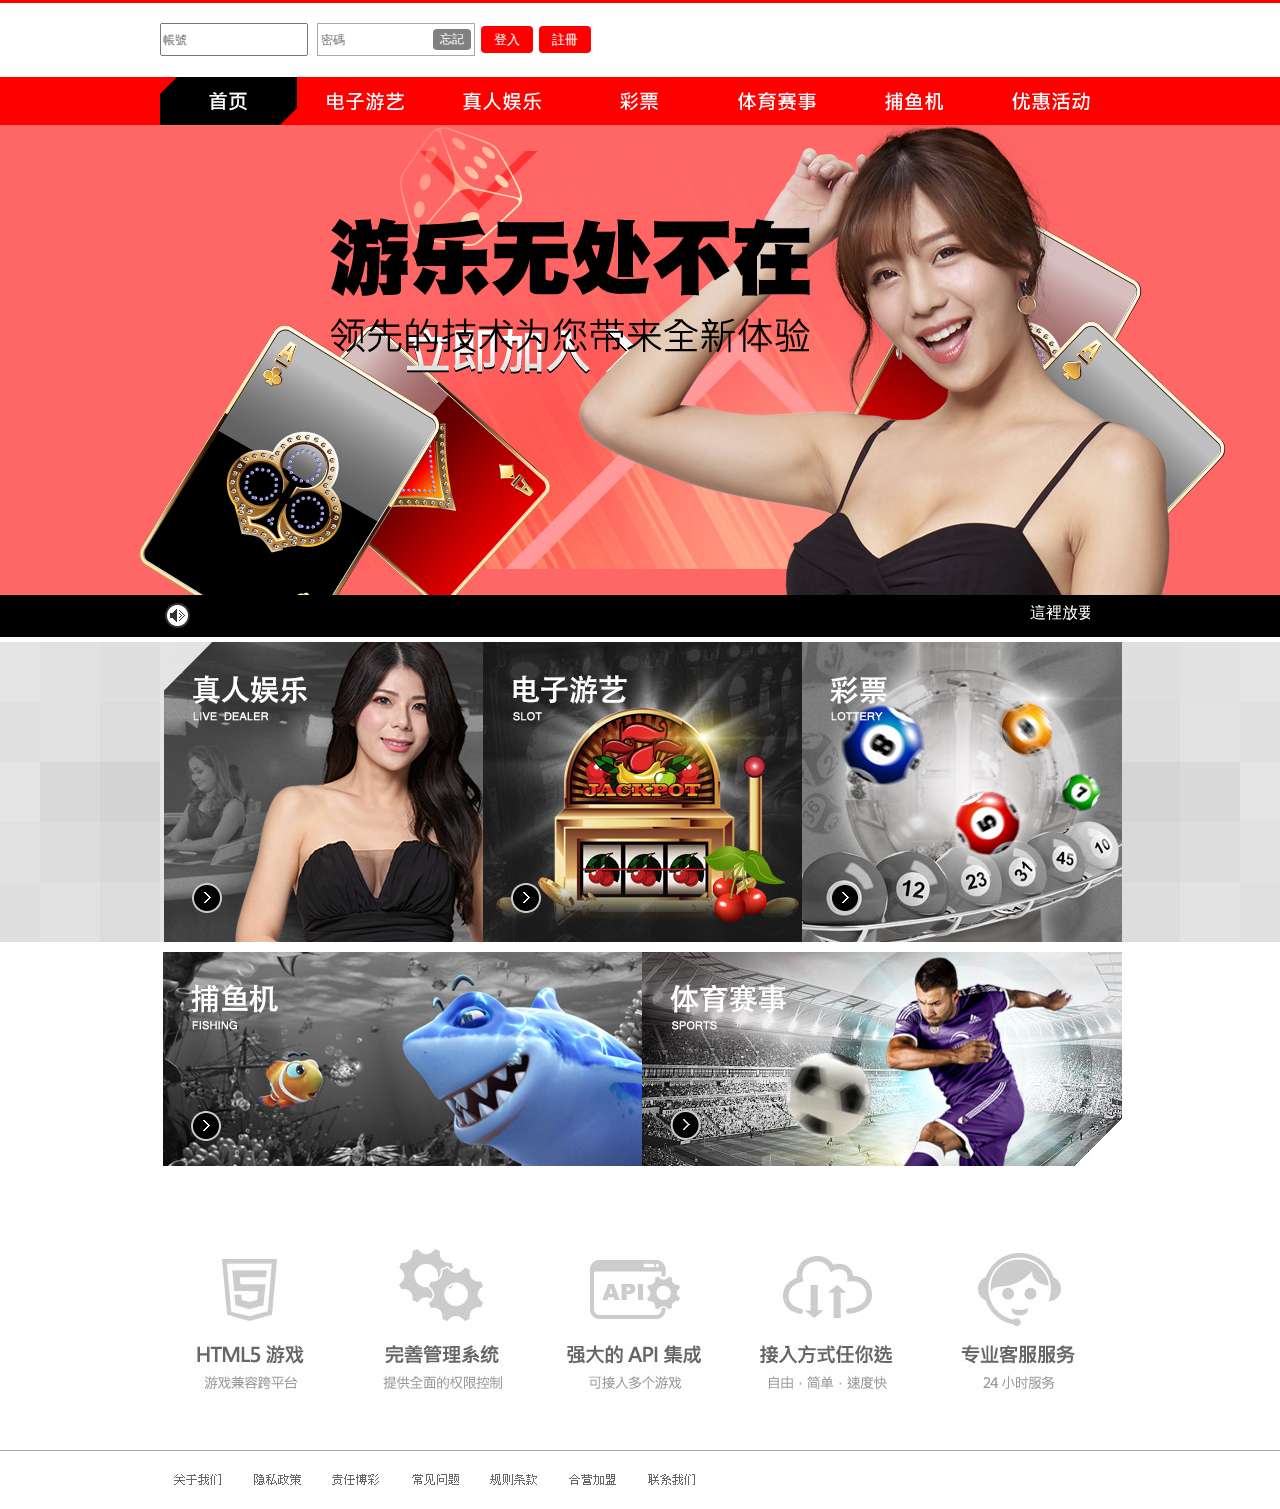
<file: Index.html>
<!DOCTYPE html>
<html>
<head>
    <title> </title>
    <link rel="stylesheet" type="text/css" href="index.css">
    <link rel="stylesheet" type="text/css" href="css_reset.css">
    <link rel="stylesheet" href="animate.css">
</head>
<body>

  <header style="border-top: 3px solid red;">
    <div class="header_content">
      <div class="register">
        <input type="text" name="n1" placeholder="帳號" id="account" style="margin-right: 5px;font-size: 12px;">
        <div class="pw_wrap">
          <input type="password" id="login_password" name="n2" placeholder="密碼" style="font-size: 12px;">
          <a class="btn-a" href="http://www.esk888.com/forgotpassword.php" style="color: white;"><button class="pass-btn" style="font-size: 12px;">忘記</button></a>
        </div>     
        <a class="btn-a" href="javascript:void(0);" style="color: white;"><button class="enter-btn proceedSignin" style="font-size: 13px;">登入</button></a>
        <a class="btn-a" href="http://www.esk888.com/register.php" style="color: white;">
        <button class="id-btn" style="font-size: 13px;">註冊</button></a>
      </div>
   <!--    <div class="logon">
        <p>歡迎! <span style="color: red;">Member ID</span>
        餘額: <span style="color: red;">99999</span>
          <a class="member" href="">帳戶中心  </a>|<a href=""> 額度轉讓 </a>|<a href=""> 線上存款</a>
        </p>
        <div class="logon1">
          <a class="off" href=""><img class="logoutbtn" src="images/logoutbtn.png"></a>
          <a  class="on" href=""><img class="logoutbtn" src="images/logoutbtnact.png"></a>
        </div> 
      </div> -->
            
    </div>
  </header>
<div class="menu">
    <div class="menubtns">
       <a href=""><img src="images/menu/mainbtnact.png"></a> 
       <a href=""><img src="images/menu/egamebtn.png"></a> 
       <a href=""><img src="images/menu/livebtn.png"></a> 
       <a href=""><img src="images/menu/lotterybtn.png"></a> 
       <a href=""><img src="images/menu/sportsbtn.png"></a> 
       <a href=""><img src="images/menu/sharkbtn.png"></a> 
       <a href=""><img src="images/menu/promobtn.png"></a>
    </div>
</div>
<div class="carousel">
  <div class="mainbg">
    <img class="card1" src="images/index/card1.png" alt="">
    <img class="card2" src="images/index/card2.png" alt="">
     <img class="lady animated fadeInLeft" src="images/index/lady.png" alt="">
    <img class="card3" src="images/index/card3.png" alt="">
    <img class="card4" src="images/index/card4.png" alt="">
    <a href=""> <img class="joinbtn animated fadeInLeft" src="images/joinbtn.png" alt=""></a>
     <img class="maintext animated fadeInRight" src="images/mainbgtext.png" alt="">
     <img class="dies" src="images/dies.png" alt="">
  </div>
</div>

<div class="text">
	
    <div class="text_content">
    
    	<div class="marqueetext">
    		<marquee class="movetext">這裡放要跑的文字</marquee>
    	</div>
    	
    </div>

</div>
<div class="firstroll">
    <div class="banner1">
        <img class="on" src="images/index/live_on.png">
        <img class="off" src="images/index/live_off.png">
    </div>
    <div class="banner2">
        <img class="on" src="images/index/slot_on.jpg">
        <img class="off" src="images/index/slot_off.jpg">
    </div>
    <div class="banner3">
        <img class="on" src="images/index/lottery_on.jpg">
        <img class="off" src="images/index/lottery_off.jpg">
    </div>
    <div class="clear"></div>
</div>

<div class="secondroll">
    <div class="banner4">
        <img class="on" src="images/index/shark_on.jpg">
        <img class="off" src="images/index/shark_off.jpg">
    </div>
    <div class="banner5">
        <img class="on" src="images/index/sports_on.jpg">
        <img class="off" src="images/index/sports_off.jpg">
    </div>
    <div class="clear"></div>
</div>

<div class="info">
    <img src="images/info.jpg">
</div>

<footer style=" border-top: 1px solid darkgray;">
  <div class="footer">
    <div class="footer_btns">
      <a href=""><img src="images/footer/footer_about.png"></a> 
      <a href=""><img src="images/footer/footer_policy.png"></a> 
      <a href=""><img src="images/footer/footer_respons.png"></a> 
      <a href=""><img src="images/footer/footer_questions.png"></a> 
      <a href=""><img src="images/footer/footer_rules.png"></a> 
      <a href=""><img src="images/footer/footer_business.png"></a> 
      <a href=""><img src="images/footer/footer_contact.png"></a> 
    </div>
  </div>
</footer>

</body>
</html>
</file>
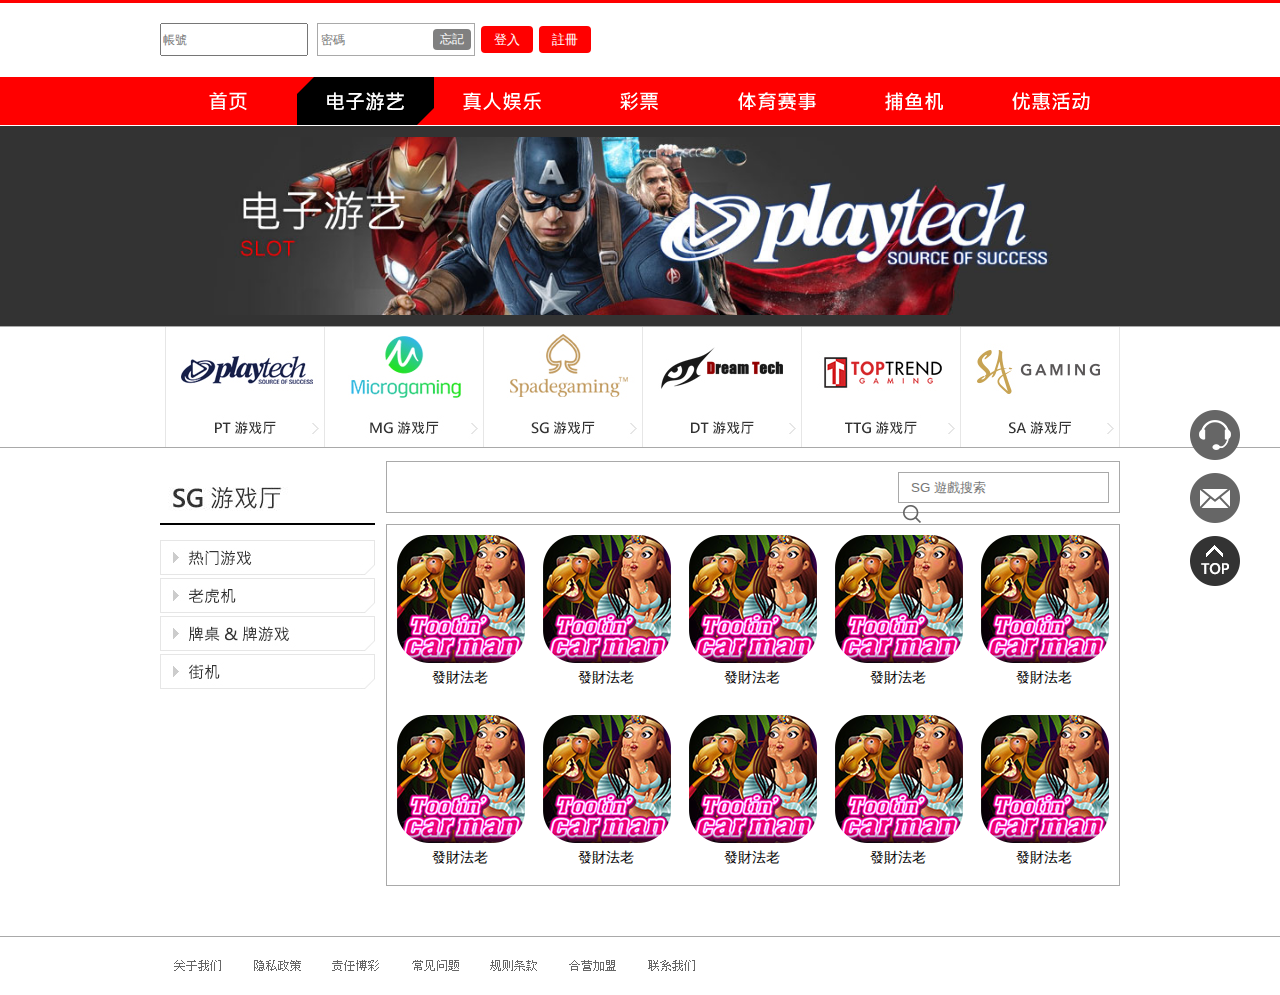
<file: egame.html>
<!DOCTYPE html>
<html>
<head>
  <title></title>
  <link rel="stylesheet" type="text/css" href="index.css">
  <link rel="stylesheet" type="text/css" href="css_reset.css">
  <link rel="stylesheet" href="animate.css">
</head>
<body>
<div class="allwrap">
  <header style="border-top: 3px solid red;">
    <div class="header_content">
      <div class="register">
        <input type="text" name="n1" placeholder="帳號" id="account" style="margin-right: 5px;font-size: 12px;">
        <div class="pw_wrap">
          <input type="password" id="login_password" name="n2" placeholder="密碼" style="font-size: 12px;">
          <a class="btn-a" href="http://www.esk888.com/forgotpassword.php" style="color: white;"><button class="pass-btn" style="font-size: 12px;">忘記</button></a>
        </div>     
        <a class="btn-a" href="javascript:void(0);" style="color: white;"><button class="enter-btn proceedSignin" style="font-size: 13px;">登入</button></a>
        <a class="btn-a" href="http://www.esk888.com/register.php" style="color: white;">
        <button class="id-btn" style="font-size: 13px;">註冊</button></a>
      </div>
     <!--  <div class="logon">
        <p>歡迎! <span style="color: red;">Member ID</span>
        餘額: <span style="color: red;">99999</span>
          <a class="member" href="">帳戶中心  </a>|<a href=""> 額度轉讓 </a>|<a href=""> 線上存款</a>
        </p>
        <div class="logon1">
          <a class="off" href=""><img class="logoutbtn" src="images/logoutbtn.png"></a>
          <a  class="on" href=""><img class="logoutbtn" src="images/logoutbtnact.png"></a>
        </div> 
      </div> -->
            
    </div>
  </header>
  <div class="menu">
      <div class="menubtns">
        <a href=""><div class="mainbtn"></div></a>
        <a href=""><div class="egamebtnact"></div></a> 
        <a href=""><div class="livebtn"></div></a>
        <a href=""><div class="lotterybtn"></div></a>
        <a href=""><div class="sportsbtn"></div></a>
        <a href=""><div class="sharkbtn"></div></a>
        <a href=""><div class="promobtn"></div></a>
      </div>
  </div>
  <div class="ebg">
    <div id="egamebg" class="egamebg animated fadeInRight"></div>
  </div>
  
  <div class="brands">
      <img class="playtech bgg" onmouseover="this.src='images/brand/playtechact.jpg';" onmouseout="this.src='images/brand/playtech.jpg';" src="images/brand/playtech.jpg">
    <img class="micro bgg" onmouseover="this.src='images/brand/microact.jpg';" onmouseout="this.src='images/brand/micro.jpg';" src="images/brand/micro.jpg">

    <img class="spade bgg" onmouseover="this.src='images/brand/spadeact.jpg';" onmouseout="this.src='images/brand/spade.jpg';" src="images/brand/spade.jpg">

    <img class="dt bgg" onmouseover="this.src='images/brand/dtact.jpg';" onmouseout="this.src='images/brand/dt.jpg';" src="images/brand/dt.jpg">

    <img class="top bgg" onmouseover="this.src='images/brand/topact.jpg';" onmouseout="this.src='images/brand/top.jpg';" src="images/brand/top.jpg">

     <img class="SA bgg" onmouseover="this.src='images/brand/SAact.jpg';" onmouseout="this.src='images/brand/SA.jpg';" src="images/brand/SA.jpg">
  </div>

  <div class="egamewrap">
    <div class="searchtool">
      <div class="searchbar">
        <input type="text" placeholder="SG 遊戲搜索">
        <a href=""><img class="searchicon" src="images/searchicon.png" alt=""></a> 
      </div>
    </div>

    <div class="sides">
      <img class="side_title" src="images/list/listtitle.jpg">
      <div class="sidelist">
        <img class="off" src="images/list/hotgame.jpg">
        <img class="on" src="images/list/hotgameact.jpg">
      </div>
      <div class="sidelist">
        <img class="off" src="images/list/slot.jpg">
        <img class="on" src="images/list/slotact.jpg">
      </div>
      <div class="sidelist">
        <img class="off" src="images/list/card.jpg">
        <img class="on" src="images/list/cardact.jpg">
      </div>
      <div class="sidelist">
        <img class="off" src="images/list/machine.jpg">
        <img class="on" src="images/list/machineact.jpg">
      </div>
    </div>

    <div class="gamecontent">
       <div class="game">
         <img src="images/gamelogo.png" alt="">
         <p>發財法老</p>
       </div>
       <div class="game">
         <img src="images/gamelogo.png" alt="">
         <p>發財法老</p>
       </div>
       <div class="game">
         <img src="images/gamelogo.png" alt="">
         <p>發財法老</p>
       </div>
       <div class="game">
         <img src="images/gamelogo.png" alt="">
         <p>發財法老</p>
       </div>
       <div class="game">
         <img src="images/gamelogo.png" alt="">
         <p>發財法老</p>
       </div>
       <div class="game">
         <img src="images/gamelogo.png" alt="">
         <p>發財法老</p>
       </div>
       <div class="game">
         <img src="images/gamelogo.png" alt="">
         <p>發財法老</p>
       </div>
       <div class="game">
         <img src="images/gamelogo.png" alt="">
         <p>發財法老</p>
       </div>
       <div class="game">
         <img src="images/gamelogo.png" alt="">
         <p>發財法老</p>
       </div>
       <div class="game">
         <img src="images/gamelogo.png" alt="">
         <p>發財法老</p>
       </div>
    </div>
  
    <div class="clear"></div>
  </div>

   <aside>
    <div class="aside">
      <div class="sidelist">
        <a href="">
          <img class="off" src="images/contact.png">
          <img class="on" src="images/contactact.png">
        </a>
      </div>
      <div class="sidelist">
        <a href="">
          <img class="off" src="images/email.png">
          <img class="on" src="images/emailact.png">
        </a>
      </div>
      <div class="sidelist">
        <a href="">
          <img class="off" src="images/topbtn.png">
          <img class="on" src="images/topbtnact.png">
        </a>
      </div>
    </div>
  </aside>
</div> <!-- This is allwrap tag to stick footer bottom-->
<footer style=" border-top: 1px solid darkgray;">
  <div class="footer">
    <div class="footer_btns">
      <a href=""><div class="footer_about"></div></a> 
      <a href=""><div class="footer_policy"></div></a>
      <a href=""><div class="footer_respons"></div></a>
      <a href=""><div class="footer_questions"></div></a> 
      <a href=""><div class="footer_rules"></div></a>
      <a href=""><div class="footer_business"></div></a>
      <a href=""><div class="footer_contact"></div></a>
    </div>
  </div>
</footer>
<script src="jquery-3.2.1.min.js"></script>
<script type="text/javascript">
  

  $('.micro').hover(function(){
    $('.egamebg').css("background", "url('images/egame/microbg.jpg')");
    $('.egamebg').css("backgroundPosition", "center");
      }, function(){
    $('.egamebg').css("background", "");
  });

  $('.spade').hover(function(){
    $('.egamebg').css("background", "url('images/egame/spadebg.jpg')");
    $('.egamebg').css("backgroundPosition", "center");
      }, function(){
    $('.egamebg').css("background", "");
  });

  $('.playtech').hover(function(){
    $('.egamebg').css("background", "url('images/egame/playtechbg.jpg')");
    $('.egamebg').css("backgroundPosition", "center");
      }, function(){
    $('.egamebg').css("background", "");
  });

  $('.dt').hover(function(){
    $('.egamebg').css("background", "url('images/egame/dtbg.jpg')");
    $('.egamebg').css("backgroundPosition", "center");
      }, function(){
    $('.egamebg').css("background", "");
  });

  $('.top').hover(function(){
    $('.egamebg').css("background", "url('images/egame/topbg.jpg')");
    $('.egamebg').css("backgroundPosition", "center");
      }, function(){
    $('.egamebg').css("background", "");
  });

  $('.SA').hover(function(){
    $('.egamebg').css("background", "url('images/egame/SAbg.jpg')");
    $('.egamebg').css("backgroundPosition", "center");
      }, function(){
    $('.egamebg').css("background", "");
  });


</script>
</body>
</html>
</file>
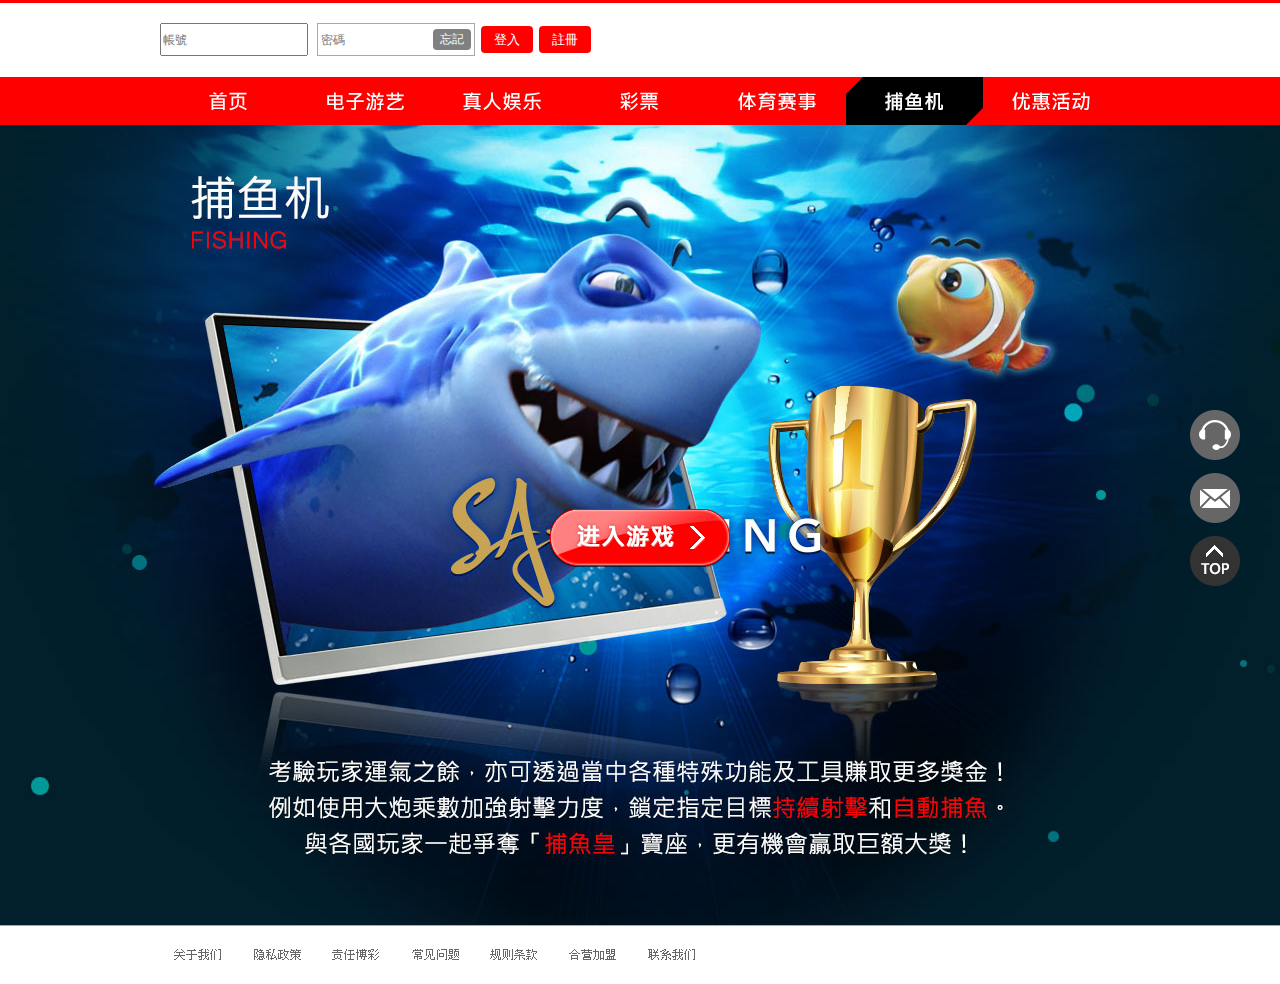
<file: Fishing.html>
<!DOCTYPE html>
<html>
<head>
  <title></title>
  <link rel="stylesheet" type="text/css" href="index.css">
  <link rel="stylesheet" type="text/css" href="css_reset.css">
</head>
<body>
<div class="allwrap">
  <header style="border-top: 3px solid red;">
    <div class="header_content">
      <div class="register">
        <input type="text" name="n1" placeholder="帳號" id="account" style="margin-right: 5px;font-size: 12px;">
        <div class="pw_wrap">
          <input type="password" id="login_password" name="n2" placeholder="密碼" style="font-size: 12px;">
          <a class="btn-a" href="http://www.esk888.com/forgotpassword.php" style="color: white;"><button class="pass-btn" style="font-size: 12px;">忘記</button></a>
        </div>     
        <a class="btn-a" href="javascript:void(0);" style="color: white;"><button class="enter-btn proceedSignin" style="font-size: 13px;">登入</button></a>
        <a class="btn-a" href="http://www.esk888.com/register.php" style="color: white;">
        <button class="id-btn" style="font-size: 13px;">註冊</button></a>
      </div>
     <!--  <div class="logon">
        <p>歡迎! <span style="color: red;">Member ID</span>
        餘額: <span style="color: red;">99999</span>
          <a class="member" href="">帳戶中心  </a>|<a href=""> 額度轉讓 </a>|<a href=""> 線上存款</a>
        </p>
        <div class="logon1">
          <a class="off" href=""><img class="logoutbtn" src="images/logoutbtn.png"></a>
          <a  class="on" href=""><img class="logoutbtn" src="images/logoutbtnact.png"></a>
        </div> 
      </div> -->
            
    </div>
  </header>
<div class="menu">
    <div class="menubtns">
       <a href=""><img src="images/menu/mainbtn.png"></a> 
       <a href=""><img src="images/menu/egamebtn.png"></a> 
       <a href=""><img src="images/menu/livebtn.png"></a> 
       <a href=""><img src="images/menu/lotterybtn.png"></a> 
       <a href=""><img src="images/menu/sportsbtn.png"></a> 
       <a href=""><img src="images/menu/sharkbtnact.png"></a> 
       <a href=""><img src="images/menu/promobtn.png"></a>
    </div>
</div>

<div class="fishingbg">
  <img class="fishingbtn" src="images/enterbtn.png">


</div>



  <aside>
    <div class="aside">
      <div class="sidelist">
        <a href="">
          <img class="off" src="images/contact.png">
          <img class="on" src="images/contactact.png">
        </a>
      </div>
      <div class="sidelist">
        <a href="">
          <img class="off" src="images/email.png">
          <img class="on" src="images/emailact.png">
        </a>
      </div>
      <div class="sidelist">
        <a href="">
          <img class="off" src="images/topbtn.png">
          <img class="on" src="images/topbtnact.png">
        </a>
      </div>
    </div>
  </aside>
</div> <!-- This is allwrap tag to stick footer bottom-->

<footer style=" border-top: 1px solid darkgray;">
  <div class="footer">
    <div class="footer_btns">
      <a href=""><img src="images/footer/footer_about.png"></a> 
      <a href=""><img src="images/footer/footer_policy.png"></a> 
      <a href=""><img src="images/footer/footer_respons.png"></a> 
      <a href=""><img src="images/footer/footer_questions.png"></a> 
      <a href=""><img src="images/footer/footer_rules.png"></a> 
      <a href=""><img src="images/footer/footer_business.png"></a> 
      <a href=""><img src="images/footer/footer_contact.png"></a> 
    </div>
  </div>
</footer>
</body>
</html>
</file>
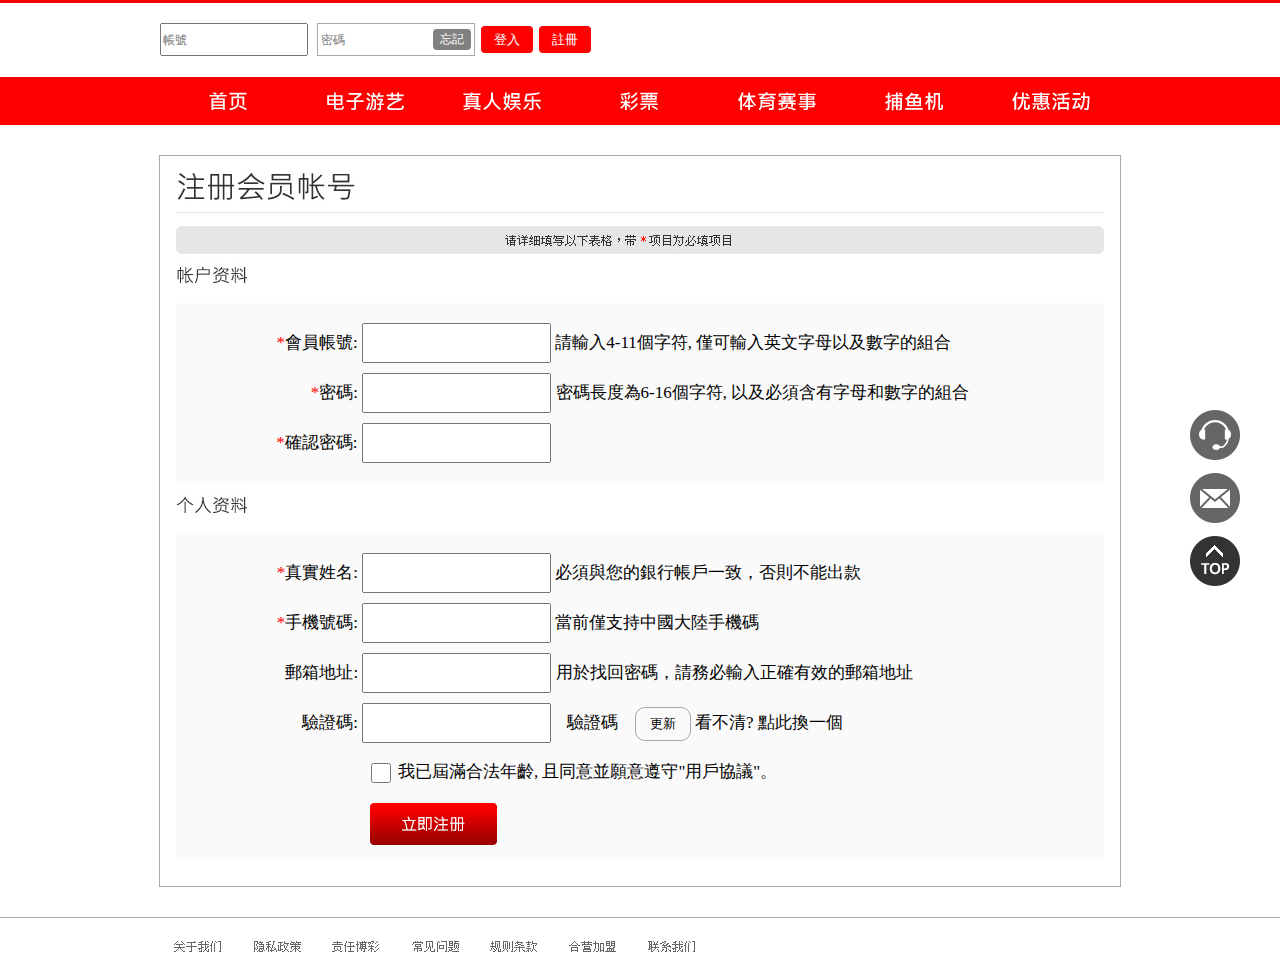
<file: register.html>
<!DOCTYPE html>
<html>
<head>
  <title></title>
  <link rel="stylesheet" type="text/css" href="index.css">
  <link rel="stylesheet" type="text/css" href="css_reset.css">
</head>
<body>

<div class="allwrap">
  <header style="border-top: 3px solid red;">
    <div class="header_content">
      <div class="register">
        <input type="text" name="n1" placeholder="帳號" id="account" style="margin-right: 5px;font-size: 12px;">
        <div class="pw_wrap">
          <input type="password" id="login_password" name="n2" placeholder="密碼" style="font-size: 12px;">
          <a class="btn-a" href="http://www.esk888.com/forgotpassword.php" style="color: white;"><button class="pass-btn" style="font-size: 12px;">忘記</button></a>
        </div>     
        <a class="btn-a" href="javascript:void(0);" style="color: white;"><button class="enter-btn proceedSignin" style="font-size: 13px;">登入</button></a>
        <a class="btn-a" href="http://www.esk888.com/register.php" style="color: white;">
        <button class="id-btn" style="font-size: 13px;">註冊</button></a>
      </div>
      <!-- <div class="logon">
        <p>歡迎! <span style="color: red;">Member ID</span>
        餘額: <span style="color: red;">99999</span>
          <a class="member" href="">帳戶中心  </a>|<a href=""> 額度轉讓 </a>|<a href=""> 線上存款</a>
        </p>
        <div class="logon1">
          <a class="off" href=""><img class="logoutbtn" src="images/logoutbtn.png"></a>
          <a  class="on" href=""><img class="logoutbtn" src="images/logoutbtnact.png"></a>
        </div> 
      </div> -->
    </div>
  </header>

  <div class="menu">
    <div class="menubtns">
      <a href=""><img src="images/menu/mainbtn.png"></a> 
      <a href=""><img src="images/menu/egamebtn.png"></a> 
      <a href=""><img src="images/menu/livebtn.png"></a> 
      <a href=""><img src="images/menu/lotterybtn.png"></a> 
      <a href=""><img src="images/menu/sportsbtn.png"></a> 
      <a href=""><img src="images/menu/sharkbtn.png"></a> 
      <a href=""><img src="images/menu/promobtn.png"></a>
    </div>
  </div>

  <!-- Register Page Begins -->

  <div class="registerTable">
    <img class="registertitle" src="images/registertitle.jpg">
    <div class="acctinfo">
      <div class="resetInput1 regiacct">
        <span><span style="color:red;">*</span>會員帳號:</span>
        <input type="account" name="" style="font-size: 14px;">
        <span>請輸入4-11個字符, 僅可輸入英文字母以及數字的組合</span>
      </div>
      <div>
        <span><span style="color:red;">*</span>密碼:</span>
        <input type="account" name="" style="font-size: 14px;">
        <span>密碼長度為6-16個字符, 以及必須含有字母和數字的組合</span>
      </div>
      <div class="submitBtn regiconfirmPW">
        <span><span style="color:red;">*</span>確認密碼:</span>
        <input type="account" name="" style="font-size: 14px;">
      </div>
    </div>

    <img class="registertitle" src="images/registerinfo.jpg">

    <div class="personinfo">
      <div class="resetInput1 regiacct personinfo1">
        <span><span style="color:red;">*</span>真實姓名:</span>
        <input type="account" name="" style="font-size: 14px;">
        <span>必須與您的銀行帳戶一致，否則不能出款</span>
      </div>
      <div class="personinfo2">
        <span><span style="color:red;">*</span>手機號碼:</span>
        <input type="account" name="" style="font-size: 14px;">
        <span>當前僅支持中國大陸手機碼</span>
      </div>
      <div class="personinfo3">
        <span>郵箱地址:</span>
        <input type="account" name="" style="font-size: 14px;">
        <span>用於找回密碼，請務必輸入正確有效的郵箱地址</span>
      </div>
      <div class="verify personinfo4">
        <span>驗證碼:</span>
        <input type="account" name="" style="font-size: 14px;">
        <div style="width: 75px;">驗證碼</div>
        <button>更新</button>
        <p>看不清? 點此換一個</p>
      </div>
      <div class="verify checkage">
        <p><input type="checkbox" name="">
          我已屆滿合法年齡, 且同意並願意遵守"用戶協議"。
        </p>
      </div>
      <div class="regi">
        <a href=""><img class="off " src="images/regibtn.png"></a>
        <a href=""><img class="on " src="images/regibtnact.png"></a>
      </div>
    </div> <!-- This is personinfo tag -->
  </div> <!-- This is registerTable tag -->

  <aside>
    <div class="aside">
      <div class="sidelist">
        <a href="">
          <img class="off" src="images/contact.png">
          <img class="on" src="images/contactact.png">
        </a>
      </div>
      <div class="sidelist">
        <a href="">
          <img class="off" src="images/email.png">
          <img class="on" src="images/emailact.png">
        </a>
      </div>
      <div class="sidelist">
        <a href="">
          <img class="off" src="images/topbtn.png">
          <img class="on" src="images/topbtnact.png">
        </a>
      </div>
    </div>
  </aside>

</div> <!-- This is allwrap tag to stick footer bottom-->

<footer style=" border-top: 1px solid darkgray;">
  <div class="footer">
    <div class="footer_btns">
      <a href=""><img src="images/footer/footer_about.png"></a> 
      <a href=""><img src="images/footer/footer_policy.png"></a> 
      <a href=""><img src="images/footer/footer_respons.png"></a> 
      <a href=""><img src="images/footer/footer_questions.png"></a> 
      <a href=""><img src="images/footer/footer_rules.png"></a> 
      <a href=""><img src="images/footer/footer_business.png"></a> 
      <a href=""><img src="images/footer/footer_contact.png"></a> 
    </div>
  </div>
</footer>
</body>
</html>
</file>
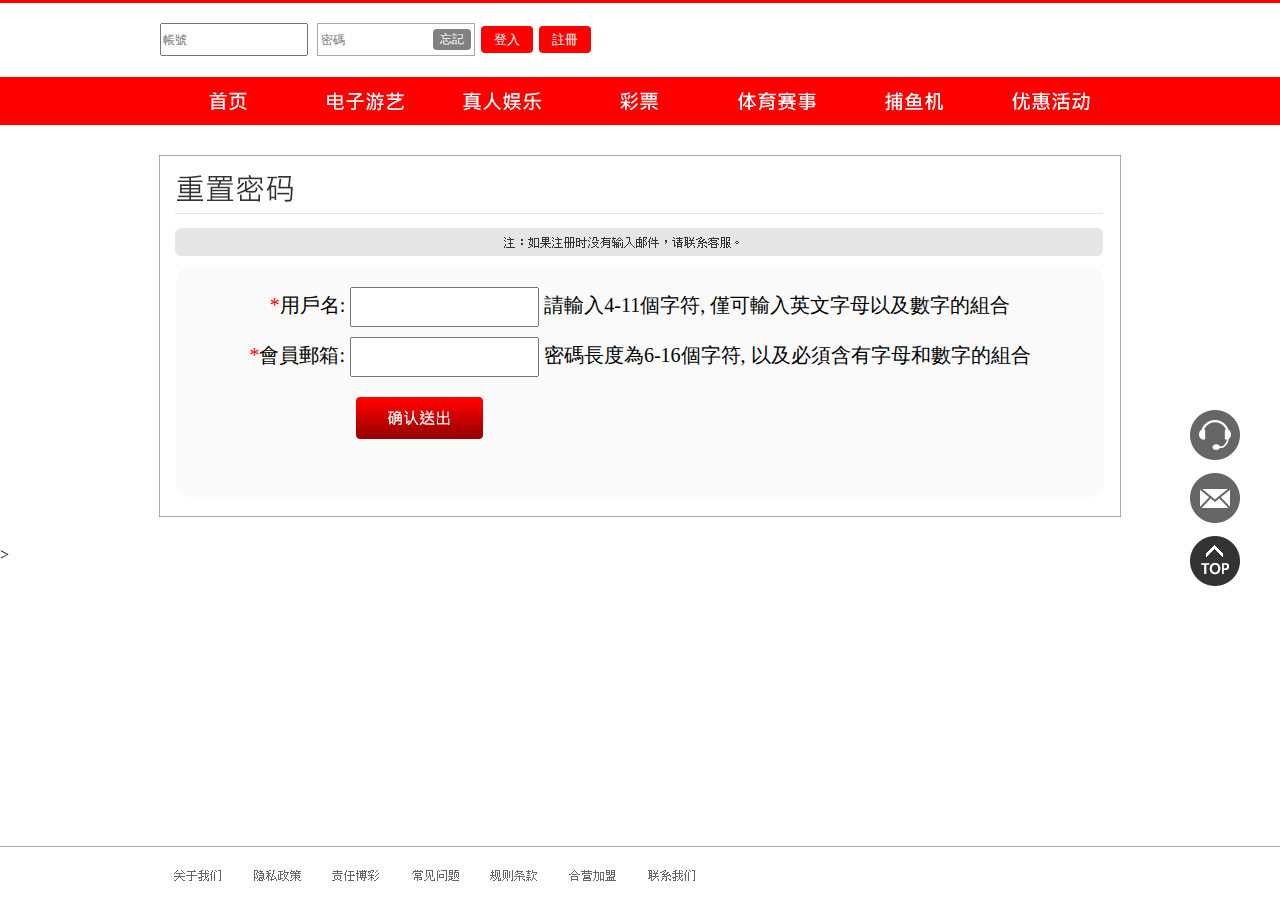
<file: resetPW.html>
<!DOCTYPE html>
<html>
<head>
  <title></title>
  <link rel="stylesheet" type="text/css" href="index.css">
  <link rel="stylesheet" type="text/css" href="css_reset.css">
</head>
<body>
<div class="allwrap">
  <header style="border-top: 3px solid red;">
    <div class="header_content">
      <div class="register">
        <input type="text" name="n1" placeholder="帳號" id="account" style="margin-right: 5px;font-size: 12px;">
        <div class="pw_wrap">
          <input type="password" id="login_password" name="n2" placeholder="密碼" style="font-size: 12px;">
          <a class="btn-a" href="http://www.esk888.com/forgotpassword.php" style="color: white;"><button class="pass-btn" style="font-size: 12px;">忘記</button></a>
        </div>     
        <a class="btn-a" href="javascript:void(0);" style="color: white;"><button class="enter-btn proceedSignin" style="font-size: 13px;">登入</button></a>
        <a class="btn-a" href="http://www.esk888.com/register.php" style="color: white;">
        <button class="id-btn" style="font-size: 13px;">註冊</button></a>
      </div>
     <!--  <div class="logon">
        <p>歡迎! <span style="color: red;">Member ID</span>
        餘額: <span style="color: red;">99999</span>
          <a class="member" href="">帳戶中心  </a>|<a href=""> 額度轉讓 </a>|<a href=""> 線上存款</a>
        </p>
        <div class="logon1">
          <a class="off" href=""><img class="logoutbtn" src="images/logoutbtn.png"></a>
          <a  class="on" href=""><img class="logoutbtn" src="images/logoutbtnact.png"></a>
        </div> 
      </div> -->
            
    </div>
  </header>
<div class="menu">
    <div class="menubtns">
       <a href=""><img src="images/menu/mainbtn.png"></a> 
       <a href=""><img src="images/menu/egamebtn.png"></a> 
       <a href=""><img src="images/menu/livebtn.png"></a> 
       <a href=""><img src="images/menu/lotterybtn.png"></a> 
       <a href=""><img src="images/menu/sportsbtn.png"></a> 
       <a href=""><img src="images/menu/sharkbtn.png"></a> 
       <a href=""><img src="images/menu/promobtn.png"></a>
    </div>
</div>



<div class="resetTable">
  <div class="resetWrap">
  <img src="images/resettitle.png">
  </div>
  <div class="inputArea">
    <div class="resetInput1">
      <span><span style="color:red;">*</span>用戶名:</span>
      <input type="account" name="" style="font-size: 14px;">
      <span>請輸入4-11個字符, 僅可輸入英文字母以及數字的組合</span>
    </div>
    <div>
      <span><span style="color:red;">*</span>會員郵箱:</span>
      <input type="account" name="" style="font-size: 14px;">
      <span>密碼長度為6-16個字符, 以及必須含有字母和數字的組合</span>
    </div>
    <a href=""><img class="submitBtn" src="images/submit.png"></a>  
  </div>
</div>

<aside>
    <div class="aside">
      <div class="sidelist">
        <a href="">
          <img class="off" src="images/contact.png">
          <img class="on" src="images/contactact.png">
        </a>
      </div>
      <div class="sidelist">
        <a href="">
          <img class="off" src="images/email.png">
          <img class="on" src="images/emailact.png">
        </a>
      </div>
      <div class="sidelist">
        <a href="">
          <img class="off" src="images/topbtn.png">
          <img class="on" src="images/topbtnact.png">
        </a>
      </div>
    </div>
  </aside>>
</div> <!-- This is allwrap tag to stick footer bottom-->
<footer style=" border-top: 1px solid darkgray;">
  <div class="footer">
    <div class="footer_btns">
      <a href=""><img src="images/footer/footer_about.png"></a> 
      <a href=""><img src="images/footer/footer_policy.png"></a> 
      <a href=""><img src="images/footer/footer_respons.png"></a> 
      <a href=""><img src="images/footer/footer_questions.png"></a> 
      <a href=""><img src="images/footer/footer_rules.png"></a> 
      <a href=""><img src="images/footer/footer_business.png"></a> 
      <a href=""><img src="images/footer/footer_contact.png"></a> 
    </div>
  </div>
</footer>
</body>
</html>
</file>
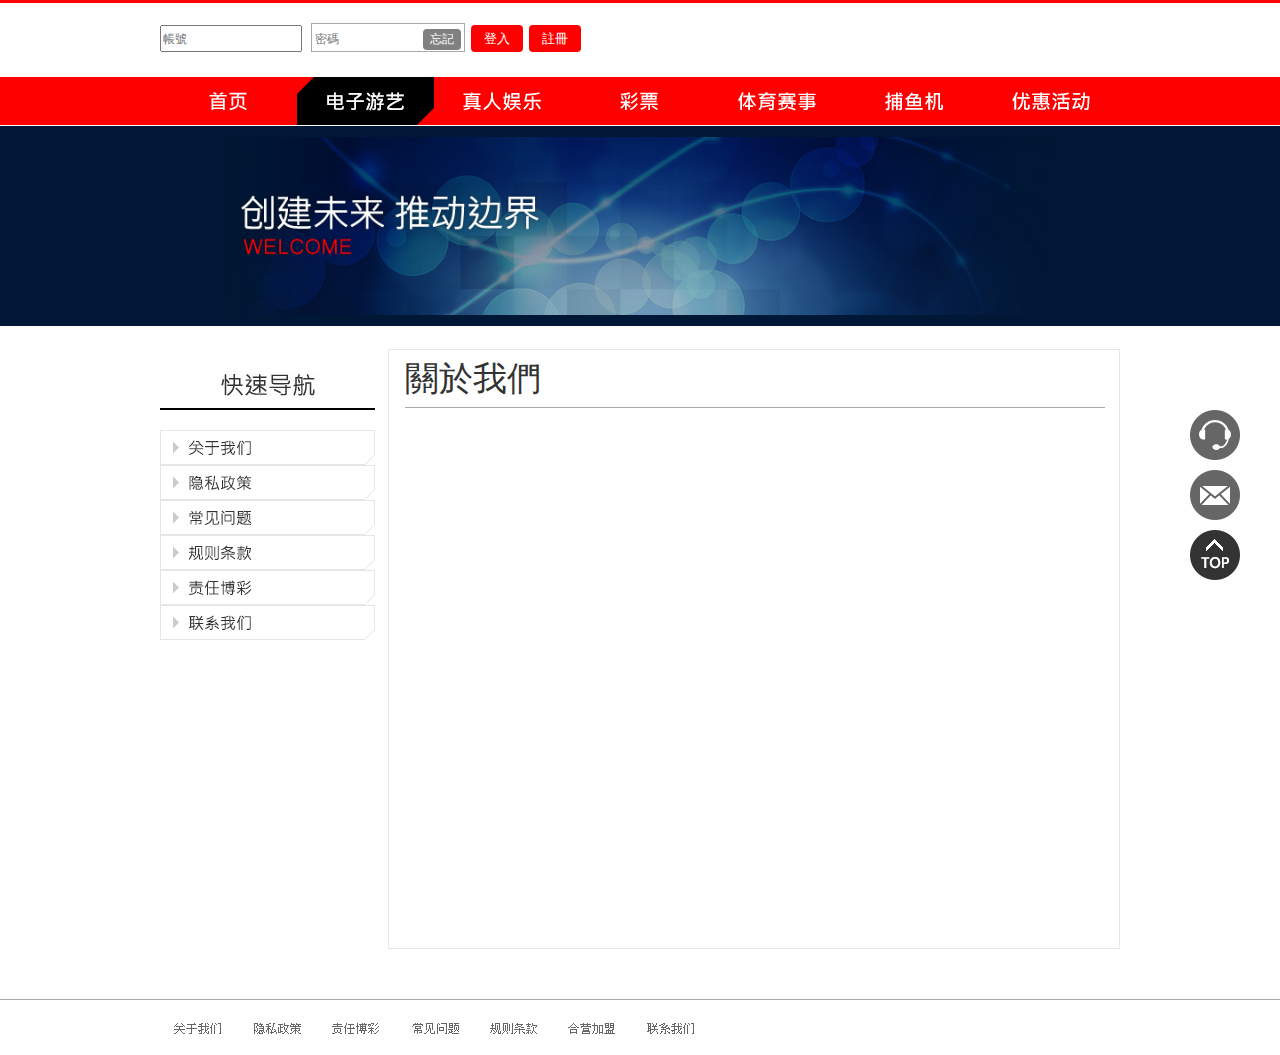
<file: site_map.html>
<!DOCTYPE html>
<html>
<head>
  <title></title>
  <link rel="stylesheet" type="text/css" href="index.css">
  <link rel="stylesheet" type="text/css" href="css_reset.css">
  <link rel="stylesheet" href="https://maxcdn.bootstrapcdn.com/bootstrap/3.3.7/css/bootstrap.min.css">
</head>
<body>

<div class="allwrap">
  <header style="border-top: 3px solid red;">
    <div class="header_content">
      <div class="register">
        <input type="text" name="n1" placeholder="帳號" id="account" style="margin-right: 5px;font-size: 12px;">
        <div class="pw_wrap">
          <input type="password" id="login_password" name="n2" placeholder="密碼" style="font-size: 12px;">
          <a class="btn-a" href="http://www.esk888.com/forgotpassword.php" style="color: white;"><button class="pass-btn" style="font-size: 12px;">忘記</button></a>
        </div>     
        <a class="btn-a" href="javascript:void(0);" style="color: white;"><button class="enter-btn proceedSignin" style="font-size: 13px;">登入</button></a>
        <a class="btn-a" href="http://www.esk888.com/register.php" style="color: white;">
        <button class="id-btn" style="font-size: 13px;">註冊</button></a>
      </div>
     <!--  <div class="logon">
        <p>歡迎! <span style="color: red;">Member ID</span>
        餘額: <span style="color: red;">99999</span>
          <a class="member" href="">帳戶中心  </a>|<a href=""> 額度轉讓 </a>|<a href=""> 線上存款</a>
        </p>
        <div class="logon1">
          <a class="off" href=""><img class="logoutbtn" src="images/logoutbtn.png"></a>
          <a  class="on" href=""><img class="logoutbtn" src="images/logoutbtnact.png"></a>
        </div> 
      </div> -->
            
    </div>
  </header>
  <div class="menu">
    <div class="menubtns">
      <a href=""><img src="images/menu/mainbtn.png"></a> 
      <a href=""><img src="images/menu/egamebtnact.png"></a> 
      <a href=""><img src="images/menu/livebtn.png"></a> 
      <a href=""><img src="images/menu/lotterybtn.png"></a> 
      <a href=""><img src="images/menu/sportsbtn.png"></a> 
      <a href=""><img src="images/menu/sharkbtn.png"></a> 
      <a href=""><img src="images/menu/promobtn.png"></a>
    </div>
  </div>

    <div class="mediabg">
      <div class="mediainsidebg"></div>
    </div>
   
  <div class="egamewrap">
    <div class="sides1">
      <img class="side_title" src="images/sitemap_llist/fast_title.jpg">
      <a class="togglebtn" data-toggle="tab"  href="#about"> 
        <div class="sidelist">
          <img class="off" src="images/sitemap_llist/about.png">
          <img class="on" src="images/sitemap_llist/about_on.png">
        </div>
      </a>
     <a class="togglebtn" data-toggle="tab"  href="#policy"> 
      <div class="sidelist">
        <img class="off" src="images/sitemap_llist/policy.png">
        <img class="on" src="images/sitemap_llist/policy_on.png">
      </div>
      </a>
      <a class="togglebtn" data-toggle="tab"  href="#questions"> 
        <div class="sidelist">
          <img class="off" src="images/sitemap_llist/questions.png">
          <img class="on" src="images/sitemap_llist/questions_on.png">
        </div>
      </a>
      <a class="togglebtn" data-toggle="tab"  href="#rules"> 
        <div class="sidelist">
          <img class="off" src="images/sitemap_llist/rule.png">
          <img class="on" src="images/sitemap_llist/rule_on.png">
        </div>
      </a>
      <a class="togglebtn" data-toggle="tab"  href="#gameble"> 
        <div class="sidelist">
          <img class="off" src="images/sitemap_llist/respons.png">
          <img class="on" src="images/sitemap_llist/respons_on.png">
        </div>
      </a>
      <a class="togglebtn" data-toggle="tab"  href="#contact">
        <div class="sidelist">
          <img class="off" src="images/sitemap_llist/contact.png">
          <img class="on" src="images/sitemap_llist/contact_on.png">
        </div>
      </a>
    </div>
     
    <div class="sitemap_content">
      <div id="about" class="sitemap_title toggle tab-content active">
        <p>關於我們</p>
      </div>
      <div id="policy" class="sitemap_title toggle tab-content" >
        <p>隱私政策</p>
      </div>
      <div id="questions" class="sitemap_title toggle tab-content">
        <p>常見問題</p>
      </div>
      <div id="rules" class="sitemap_title toggle tab-content">
        <p>規則條款</p>
      </div>
      <div id="gameble" class="sitemap_title toggle tab-content">
        <p>責任博彩</p>
      </div>
      <div id="contact" class="sitemap_title toggle tab-content">
        <p>聯繫我們</p>
      </div>
    </div>
  </div>
  <div class="clear"></div>
  <aside>
    <div class="aside">
      <div class="sidelist">
        <a href="">
          <img class="off" src="images/contact.png">
          <img class="on" src="images/contactact.png">
        </a>
      </div>
      <div class="sidelist">
        <a href="">
          <img class="off" src="images/email.png">
          <img class="on" src="images/emailact.png">
        </a>
      </div>
      <div class="sidelist">
        <a href="">
          <img class="off" src="images/topbtn.png">
          <img class="on" src="images/topbtnact.png">
        </a>
      </div>
    </div>
  </aside>
</div> <!-- This is allwrap tag to stick footer bottom-->
<footer style=" border-top: 1px solid darkgray;">
  <div class="footer">
    <div class="footer_btns">
      <a href=""><img src="images/footer/footer_about.png"></a> 
      <a href=""><img src="images/footer/footer_policy.png"></a> 
      <a href=""><img src="images/footer/footer_respons.png"></a> 
      <a href=""><img src="images/footer/footer_questions.png"></a> 
      <a href=""><img src="images/footer/footer_rules.png"></a> 
      <a href=""><img src="images/footer/footer_business.png"></a> 
      <a href=""><img src="images/footer/footer_contact.png"></a> 
    </div>
  </div>
</footer>
<script src="https://ajax.googleapis.com/ajax/libs/jquery/3.2.1/jquery.min.js"></script>
  <script src="https://maxcdn.bootstrapcdn.com/bootstrap/3.3.7/js/bootstrap.min.js"></script>
<script type="text/javascript">
    $(".togglebtn").click(function(){
        $(".news".$(this).index()).toggleClass("active");
    });
</script>
</body>
</html>
</file>
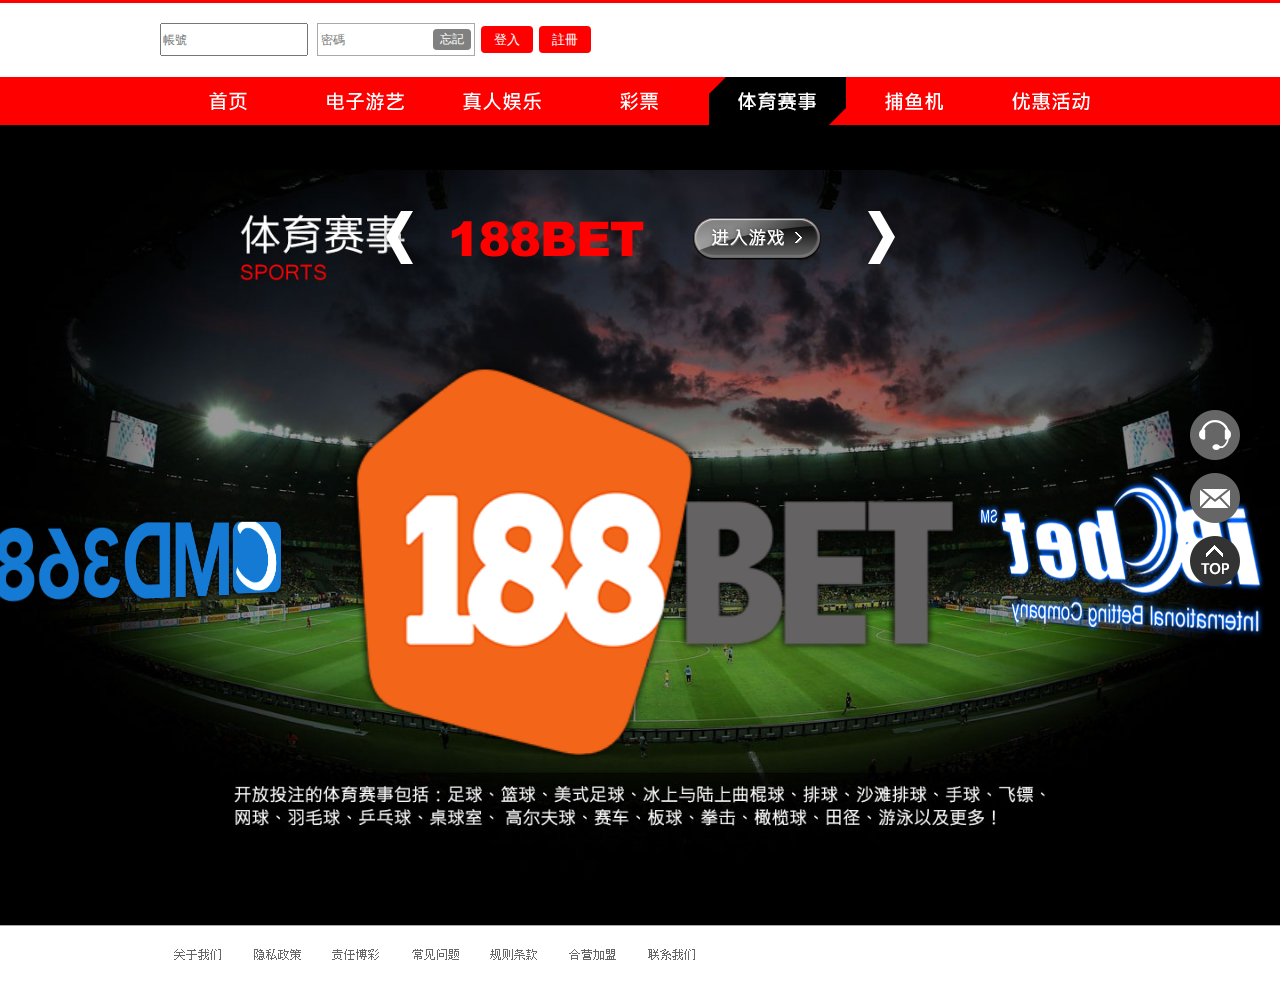
<file: sports.html>
<!DOCTYPE html>
<html>
<head>
  <title></title>
  <link rel="stylesheet" type="text/css" href="index.css">
  <link rel="stylesheet" type="text/css" href="css_reset.css">
</head>
<body>
<div class="allwrap">
  <header style="border-top: 3px solid red;">
    <div class="header_content">
      <div class="register">
        <input type="text" name="n1" placeholder="帳號" id="account" style="margin-right: 5px;font-size: 12px;">
        <div class="pw_wrap">
          <input type="password" id="login_password" name="n2" placeholder="密碼" style="font-size: 12px;">
          <a class="btn-a" href="http://www.esk888.com/forgotpassword.php" style="color: white;"><button class="pass-btn" style="font-size: 12px;">忘記</button></a>
        </div>     
        <a class="btn-a" href="javascript:void(0);" style="color: white;"><button class="enter-btn proceedSignin" style="font-size: 13px;">登入</button></a>
        <a class="btn-a" href="http://www.esk888.com/register.php" style="color: white;">
        <button class="id-btn" style="font-size: 13px;">註冊</button></a>
      </div>
     <!--  <div class="logon">
        <p>歡迎! <span style="color: red;">Member ID</span>
        餘額: <span style="color: red;">99999</span>
          <a class="member" href="">帳戶中心  </a>|<a href=""> 額度轉讓 </a>|<a href=""> 線上存款</a>
        </p>
        <div class="logon1">
          <a class="off" href=""><img class="logoutbtn" src="images/logoutbtn.png"></a>
          <a  class="on" href=""><img class="logoutbtn" src="images/logoutbtnact.png"></a>
        </div> 
      </div> -->
            
    </div>
  </header>
  <div class="menu">
    <div class="menubtns">
       <a href=""><img src="images/menu/mainbtn.png"></a> 
       <a href=""><img src="images/menu/egamebtn.png"></a> 
       <a href=""><img src="images/menu/livebtn.png"></a> 
       <a href=""><img src="images/menu/lotterybtn.png"></a> 
       <a href=""><img src="images/menu/sportsbtnact.png"></a> 
       <a href=""><img src="images/menu/sharkbtn.png"></a> 
       <a href=""><img src="images/menu/promobtn.png"></a>
    </div>
  </div>
  <div class="sportswrap">
    <div class="sports">
      <div class="livebtncombo controls"> 
       <a href="#" class="prev"><img class="liveleft " src="images/livedealer/left.png"></a> 
        <img src="images/sports/bet.png">
        <div class="sidelist enterbtn">
          <img class="off" src="images/livedealer/enter.png">
          <img class="on" src="images/livedealer/enter_on.png">
        </div>
       <a href="#" class="next"><img class="liveright" src="images/livedealer/right.png"></a>  
      </div>

        <ul class="carousel1">
          <img class="f item" src="images/sports/188.png">
          <img class="g item" src="images/sports/cmd.png">
          <img class="h item" src="images/sports/ibc.png">
        </ul>
    </div>
  </div>


  <aside>
    <div class="aside">
      <div class="sidelist">
        <a href="">
          <img class="off" src="images/contact.png">
          <img class="on" src="images/contactact.png">
        </a>
      </div>
      <div class="sidelist">
        <a href="">
          <img class="off" src="images/email.png">
          <img class="on" src="images/emailact.png">
        </a>
      </div>
      <div class="sidelist">
        <a href="">
          <img class="off" src="images/topbtn.png">
          <img class="on" src="images/topbtnact.png">
        </a>
      </div>
    </div>
  </aside>
</div> <!-- This is allwrap tag to stick footer bottom-->

<footer style=" border-top: 1px solid darkgray;">
  <div class="footer">
    <div class="footer_btns">
      <a href=""><img src="images/footer/footer_about.png"></a> 
      <a href=""><img src="images/footer/footer_policy.png"></a> 
      <a href=""><img src="images/footer/footer_respons.png"></a> 
      <a href=""><img src="images/footer/footer_questions.png"></a> 
      <a href=""><img src="images/footer/footer_rules.png"></a> 
      <a href=""><img src="images/footer/footer_business.png"></a> 
      <a href=""><img src="images/footer/footer_contact.png"></a> 
    </div>
  </div>
</footer>
<script src="jquery-3.2.1.min.js"></script>

<script type="">
var carousel = $(".carousel1"),
    currdeg  = 0;

$(".next").on("click", { d: "n" }, rotate);
$(".prev").on("click", { d: "p" }, rotate);

function rotate(e){
  if(e.data.d=="n"){
    currdeg = currdeg - 120;
  }
  if(e.data.d=="p"){
    currdeg = currdeg + 120;
  }
  carousel.css({
    "-webkit-transform": "rotateY("+currdeg+"deg)",
    "-moz-transform": "rotateY("+currdeg+"deg)",
    "-o-transform": "rotateY("+currdeg+"deg)",
    "transform": "rotateY("+currdeg+"deg)"
  });
}
</script>
</body>
</html>
</file>
<file: index.css>
/*  General setting start */
.clear{
  clear:both;
}

a{
  text-decoration: none;
}

html{
  width: 100%;
}

.allwrap{
  min-height: calc(100vh - 54px);
}


/*  General setting end */




/* Header Start */

.header_content{
  height:74px;
  width:960px;
  margin: 0 auto;
  vertical-align: middle;
  display: flex;
  justify-content: space-between;
}


.register{
  display: inline-block;
  margin-top: 20px;
}

.enter-btn
{
  //background: -moz-linear-gradient(top, #967415 0%, #ffcb0c 100%); /* FF3.6-15 */
  //background: -webkit-linear-gradient(top, #967415 0%,#ffcb0c 100%); /* Chrome10-25,Safari5.1-6 */
  //background: linear-gradient(to bottom, #967415 0%,#ffcb0c 100%); /* W3C, IE10+, FF16+, Chrome26+, Opera12+, Safari7+ */
  background: #ff0000;
  border: 0px;
  border-radius: 4px;
  color: #fff;
  width: 52px;
  height: 27px;
  padding: 5px 11px;
  margin: 0px 2px;
  cursor: pointer;
}
.pw_wrap{
  border:1px solid darkgray;
  width: 154px;
  height:29px;
  padding:1px; 
  display: inline-block;
}

#account{
  width: 142px;
  height:27px;
  padding: 1px;
}

#login_password{
  border: 0;
  width: 100px;
  height: 27px;
  background: transparent;
}
.pass-btn {
  background: gray;
  border: 0px;
  border-radius: 4px;
  color: #fff;
  width: 38px;
  height: 21px;
  padding: 1px;
  cursor: pointer;
  margin-top:4px;
  float: right;
  margin-right: 2px;
}

.id-btn {
  background: #ff0000;
  border: 0px;
  width: 52px;
  height: 27px;
  border-radius: 4px;
  color: #fff;
  cursor: pointer;
}
.pass-btn:hover {
  background: #ff0000;
}

.id-btn:hover {
  background: #ff0000;
}

.logon{
  display: inline-block;
  font-size: 18px;
  height: 74px;
  margin-top: 24px;
}
.logon p{
  display: inline-block;
}

.member{
  margin-left: 20px;
}

.logoutbtn{
  display: inline;
}
.logon1{
  display: inline-block;
  vertical-align: middle;
  margin-left: 12px;
}
.logon1:hover .on{
  display: inline-block;
}

.logon1:hover .off{
  display: none;
}



/* Header End */




/* Menu Start */ 
.menu{
  height:48px;
  background: red;
}

.menubtns{
  width:960px;
  margin: 0 auto;
  display: flex;
  justify-content: space-around;
}
.menubtns div{
	width: 137px;
	height: 48px;
	display: inline-block;
}
.mainbtn{
	background: url(images/menu/mainbtn.png);
}

.egamebtnact{
	background: url(images/menu/egamebtnact.png);
}

.livebtn{
	background: url(images/menu/livebtn.png);
}

.lotterybtn{
	background: url(images/menu/lotterybtn.png);
}

.sportsbtn{
	background: url(images/menu/sportsbtn.png);
}

.sharkbtn{
	background: url(images/menu/sharkbtn.png);
}

.promobtn{
	background: url(images/menu/promobtn.png);
}
/*  */

.mainbtn:hover{
	background: url(images/menu/mainbtnact.png);
}

.egamebtnact:hover{
	background: url(images/menu/egamebtnact.png);
}

.livebtn:hover{
	background: url(images/menu/livebtnact.png);
}

.lotterybtn:hover{
	background: url(images/menu/lotterybtnact.png);
}

.sportsbtn:hover{
	background: url(images/menu/sportsbtnact.png);
}

.sharkbtn:hover{
	background: url(images/menu/sharkbtnact.png);
}

.promobtn:hover{
	background: url(images/menu/promobtnact.png);
}
/* Menu End */




/* Main BG Start */
.carousel{
  height:470px;
  width: 100%;
  background: #ff6666;
  background-repeat: no-repeat;
  background-position: center;
  background-size: cover;
  overflow: hidden;
  position: relative;

}
.mainbg{
  height: 470px;
  width: 100%;
  background: url(images/mainbg.jpg);
  background-position: center;
  background-size: contain;
  background-repeat: no-repeat;
}
.slide1{
  height: 100%;
  width: 100%;
  background: url(images/mainbg.jpg);
  background-size: cover;
  background-position: center;
  background-repeat: no-repeat;
}
.carousel img{
  display: inline;
}

.lady{
  position: absolute;
  margin-left: 45%;
  transition-duration:2s;
  z-index: 10;
}

.card1{
  position: absolute;
  margin-top: 15%;
  animation: card1m 3s;
  margin-left: 10%;
  z-index: 2;
  
}

@keyframes card1m {
0% {left: -200px; top: 200px; visibility: hidden;}
100% {left: 0; top: 0; visibility: visible;}
}

@keyframes card2 {
0% {left: 200px; top: 200px; visibility: hidden;}
100% {left: 0; top: 0; visibility: visible;}
}

.card2{
  position: absolute;
  margin-left: 20%;
  margin-top: 15%;
  animation: card2 3s;

  
}

.card3{
  position: absolute;
  float: right;
  margin-top: 5%;
  margin-left: 65%;
  animation: card3 3s;

  
}

@keyframes card3 {
0% {left: -600px; top: 600px; visibility: hidden;}
100% {left: 0; top: 0; visibility: visible;}
}


.card4{
  position: absolute;
  float: right;
  margin-left: 70%;
  margin-top: 15%;
  animation: card4 2s;

  
}

@keyframes card4 {
0% {left: -200px; top: 160px; opacity: 0;}
100% {left: 0; top: 0; opacity: 1;}
}

.joinbtn{
  position: absolute;
  margin-top: 15%;
  margin-left: 31%;
  animation-delay: 1s;
}

.maintext{
  animation-delay: 1.5s;
  position: absolute;
  margin-top: 6%;
  margin-left: 25%;
  z-index: 11;
}

.dies{
  position: absolute;
  margin-left: 30%;
  animation: dies 3s;
   animation-timing-function:linear, linear;
}

@keyframes dies {
0% {left: 400px; top: 350px;}
25% {left:250px; top:320px;}
50%{left:250px; top:100px;}
75%{left:90px; top:-20px;}
100% {left: 0; top: 0; }
}

/* Main BG End */




/* aside start */

.aside{
  display: inline;
  right: 40px;
  top: 45%;
  position: fixed;
}

.aside img{
  margin: 5px 0;
}
/* aside end */




/* Marquee Start */

.text{
  height:42px;
  width: 100%;
  background: black;
  margin-bottom: 5px;
}

.moveicon{
  display: inline;
}

.text_content{
  width: 960px;
  height: 40px;
  background-image: url(images/moveicon.png);
  background-repeat: no-repeat;
  margin: 0 auto;
}
.marqueetext{
  height: 40px;
  width: 900px;
  margin: 0 auto;
  
}
.movetext{
  color:white;
  display: inline-block;
  margin-top: 10px;
}

/* Marquee End */



/* 5 category start */

.firstroll{
 width: 100%;
 height:300px;
 background: url(images/m_bg.jpg);
 background-size: cover;
 background-position: center; 
 text-align: center;
 margin:0 auto;
 margin-bottom: 10px;
}
.secondroll{
  text-align: center;
}
.info{
  text-align: center;
}

.on{
  display: none;
  z-index: 2;
  margin:0;
  padding: 0;
}

.off{
  z-index: 1;
  margin:0;
  padding: 0;
}

.banner1,
.banner2,
.banner3,
.banner4,
.banner5{
  display: inline-block;
  cursor: pointer;
  margin-right: -5px;
}

.banner4,
.banner5{
    width: 480px;
}
.banner1:hover .off,
.banner2:hover .off,
.banner3:hover .off,
.banner4:hover .off,
.banner5:hover .off{
 display: none;
}

.banner1:hover .on,
.banner2:hover .on,
.banner3:hover .on,
.banner4:hover .on,
.banner5:hover .on{
 display: inline-block;
}
/* 5 category end */



/* Footer Start */

footer{
  width: 100%;
  height: 54px;
  bottom: 0;
}

.footer{
  width:960px;
  margin: 0 auto;
  display: flex;
  justify-content: space-between;
  bottom: 0;
}

.footer_btns{
  display: inline-block;
}

.footer_btns div{
	width:75px;
	height: 55px;
	display: inline-block;
}

.footer_about{
	background: url(images/footer/footer_about.png);
}

.footer_policy{
	background: url(images/footer/footer_policy.png);
}

.footer_respons{
	background: url(images/footer/footer_respons.png);
}

.footer_questions{
	background: url(images/footer/footer_questions.png);
}

.footer_rules{
	background: url(images/footer/footer_rules.png);
}

.footer_business{
	background: url(images/footer/footer_business.png);
}

.footer_contact{
	background: url(images/footer/footer_contact.png);
}

/* Footer End */



/* resetPW Start  */ 
.resetTable{
  margin: 30px auto;
  width:960px;
  height:360px;
  border:1px solid darkgray;
}

.resetWrap{
  margin: 0 auto;
}

.resetTitle{
  margin-left: 0;
  margin-top: 20px;
  margin-bottom: 13px;
  font-size:32px;
  border-bottom: 1px solid darkgray;
}

.resetWrap img{
  display: block;
  margin-bottom: 10px;
}
.resetInput1{
  padding-top: 20px;
}

.inputArea{
  width: 928px;
  height: 230px;
  margin: 0 auto;
  background: #fafafa;
  border-radius: 15px;
  text-align: center;
}

.inputArea div{
  font-size: 20px;
  margin: 10px auto;
  display: block;
}
.inputArea div input{
  height: 34px;
}

.submitBtn{
  display: inline-block;
  margin-right: 47.5%;
  margin-top: 10px;
}
/* resetPW End  */



/* Register Start  */
.registerTable{
  width:960px;
  height:730px;
  border:1px solid darkgray;
  margin: 30px auto;
}

.registertitle{
  display: block;
  margin: 0 auto;
}

.acctinfo{
  width: 928px;
  height: 180px;
  background: #fafafa;
  margin: 0 auto;
  text-align: center;
}

.regiacct{
  margin-right: 52px;
}

.acctinfo div{
  font-size: 17px;
  margin-top: 10px ;
}
.acctinfo input{
  height: 34px;
}

.regiconfirmPW{
  margin-left: -12px;
}

.personinfo{
  width: 928px;
  height:327px;
  background: #fafafa;
  margin:0px auto;
  text-align: center;
}


.personinfo div{
  font-size: 17px;
  margin-top: 10px ;
}
.personinfo input{
  height: 34px;
}
.verify div,
.verify button,
.verify p{
  display: inline-block;
}

.verify button{
  background: transparent;
  width: 56px;
  height: 34px;
  border:1px solid darkgray;
  cursor: pointer;
  border-radius: 10px;
}
.regi{
  display: inline-block;
}
.regi:hover .on{
  display: inline-block;
}
.regi:hover .off{
  display: none;
}
.checkage input{
  vertical-align: middle;
  width: 20px;
}

.personinfo1{
  margin-left: -90px;
}
.personinfo2{
  margin-right: 244px;
}
.personinfo3{
  margin-right: 82px;
}
.personinfo4{
  margin-right: 135px;
}
.checkage{
  margin-right: 136px;
}
.regi{
  margin-right: 414px;
}

/* Register End  */

/* Fishing Start  */

.fishingbg{
  width: 100%;
  height: 800px;
  text-align: center;
  background: url(images/FishingBG.jpg);
  background-size: cover;
  background-position: center;
  background-repeat: no-repeat;
}

.fishingbtn{
  margin-top: 30%;
  cursor: pointer;
}

/* Fishing End  */


/* eGame start */


.toggle{
  position: absolute;
  display: none;
}

.active{
  display: inline;
}

.egamebg{
  width: 100%;
  height: 200px;
  background: url(images/egame/playtechbg.jpg);
  background-size: contain;
  background-position: center;
  background-repeat: no-repeat;
  margin-top: 1px;
  margin-bottom: 10px;
  transition: 0.3s;
}

.ebg{
  background:#333333;
  width: 100%;
  height: 200px;
}


.brands{
  height: 120px;
  width: 100%;
  border-top:1px solid darkgray;
  border-bottom: 1px solid darkgray;
  margin-bottom: 13px;
  text-align: center;
}

.brands img{
  display: inline-block;
  cursor: pointer;
  margin-right: -5px;
}

.egamewrap{
  width: 960px;
  height: auto;
  margin: 0 auto;
}

.gametypes{
  width: 215px;
   margin:0 auto;
   display: inline-block;
}

.sidelist:hover .off{
  display: none;
}

.sidelist:hover .on{
  display: inline-block;
}

 .sidelist{
  cursor: pointer;

 }

 .egamewrap .gametypes{
  cursor: unset;
 }

 .searchtool{
  width: 732px;
  height: 50px;
  border: 1px solid darkgray;
  display: inline-block;
  float: right;
 }

 .sides{
  display: inline-block;
  margin-right: 13px;
  margin-top: -50px;
  height: 100%;
 }



 .searchbar{
  width: 209px;
  height: 29px;
  border: 1px solid darkgray;
  float: right;
  margin-top: 10px;
  margin-right: 10px;
 }

 .searchbar input{
  border: 0;
  height: 25px;
  margin-top: 1px;
  margin-left: 10px;
 }
 .searchicon{
  display: inline;
  vertical-align: middle;
 }

 .gamecontent{
  width: 732px;
  height: auto;
  border: 1px solid darkgray;
  display: inline-block;
  float: right;
  margin-top: -17.5%;
  margin-bottom: 50px;
  display: flex;
  flex-wrap: wrap;
 }

 .game{
  width: 126px;
  height: 160px;
  display: inline-block;
  margin: 10px 10px;
  cursor: pointer;

 }

 .game p{
  text-align: center;
  margin-top:5px;
  font-size: 14px;
 }

 /* eGame End */



 /* media_center start */


.mediabg{
  background: #001835;
  height: 200px;
  width: 100%;
  margin-top: 1px;
  margin-bottom: 10px;
}

.mediainsidebg{
  height: 200px;
  width: 100%;
  background: url(images/media_bg.jpg);
  background-repeat: no-repeat;
  background-position: center;
  background-size: contain;
  z-index: 2;
}

.mediasides{
  display: inline-block;
  margin-right: 13px;
  height: 100%;
}

.side_title{
  width: 215px;
   margin:0 auto;
   display: inline-block;
}

.mediacontent{
  width: 732px;
  min-height: 600px;
  height: auto;
  border: 1px solid #e6e6e6;
  display: inline-block;
  float: right;
  margin-bottom: 50px;
  position: relative;

 }
 

 .titleyear{
  width: 700px;
  height: 58px;
  margin: 0 auto;
  border-bottom: 1px solid darkgray;
  margin-left: 16px;
 }
 .titleyear p{
  font-size: 30px;
  margin-top: 10px;
  display: inline-block;
 }

 .titlemedia{
    background: url(images/title_media.jpg);
    margin: 10px auto;
    width: 700px;
    height: 30px;
    margin-left: 16px;
 }

 .medialist{
  height: 40px;
  width: 700px;
  margin: 0 auto;
  border-top: 1px dotted darkgray;
  border-bottom: 1px dotted darkgray;
 }
 .medialist_date{
  font-size: 20px;
  width: 110px;
  display: inline-block;
  vertical-align: middle;
  margin-top: 10px;
  margin-right: 20px;
  height: 32px;
  text-align: center;
 }
 .medialist_title{
  font-size: 20px;
  display: inline-block;
 }
 /* media_center End */

 /* site map start*/
 .sitemap_title{
  width: 700px;
  height: 58px;
  margin: 0 auto;
  border-bottom: 1px solid darkgray;
  margin-left: 16px;
 }


.sitemap_title p{
  font-size: 34px;
  margin-top: 4px;
  display: inline-block;
 }

 .sitemap_content{
  width: 732px;
  min-height: 600px;
  height: auto;
  border: 1px solid #e6e6e6;
  display: inline-block;
  float: right;
  margin-bottom: 50px;
  margin-top: 13px;
 }

 .sides1{
  display: inline-block;
  margin-right: 13px;
  height: 100%;
  margin-top: 20px;
 }


 /* Live Dealer Start */
.dealerwrap{
	width: 100%;
	height: 800px;
	background: black;
}

 .livedealer{
  width: 100%;
  height: 800px;
  text-align: center;
  background: url(images/livedealer/dealerbg.jpg);
  background-size: contain;
  background-position: center;
  background-repeat: no-repeat;
  position: relative;
  perspective: 2000px;
   margin: 0 auto;
   
}

.enterbtn{
	cursor: pointer;
	display: inline-block;
	margin-left: 40px;
}

.livebtncombo{
	padding-top: 6%;
}
.liveright{
	margin-left: 30px;
	cursor:pointer;
}
.liveleft{
	margin-right: 20px;
	cursor: pointer;
}

.carousel1{
	height: 50%;
  width: 570px;
  position: absolute;
  transform-style: preserve-3d;
  transition: transform 1s;
  text-align: center;
  margin: auto; 
  top: 80px;
  left: 0;
  right: 0;
  bottom: 0;
  z-index: -1;
}

.a {
  transform: rotateY(0deg) translateZ(550px);
}
.b {
  transform: rotateY(72deg) translateZ(550px);
}
.c {
  transform: rotateY(144deg) translateZ(550px);
}
.d {
  transform: rotateY(216deg) translateZ(550px);
}
.e {
  transform: rotateY(288deg) translateZ(550px);
} 


.item {
  display: block;
  position: absolute;
}

/*  */
/*  */
.sportswrap{
	width: 100%;
	height: 800px;
	background: black;
}

 .sports{
  width: 100%;
  height: 800px;
  text-align: center;
  background: url(images/sports/sportbg.jpg);
  background-size: contain;
  background-position: center;
  background-repeat: no-repeat;
  position: relative;
  perspective: 2000px;
   margin: 0 auto;
   
}
.f {
  transform: rotateY(360deg) translateZ(650px);
}
.g {
  transform: rotateY(240deg) translateZ(650px);
}
.h {
  transform: rotateY(120deg) translateZ(650px);
}
</file>
